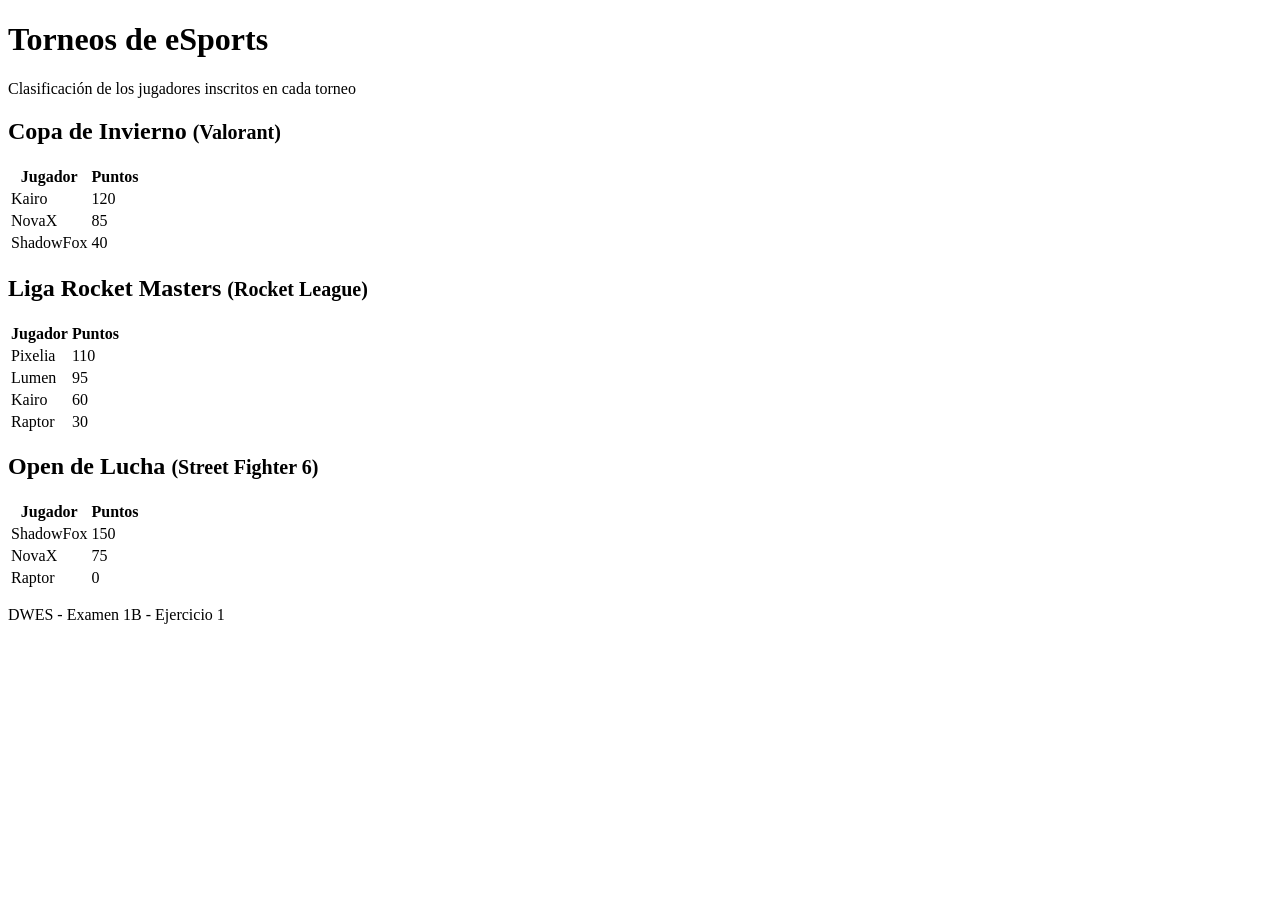
<file: Examen_PHP/dwes_examen1b_ejercicio1_Baeza_Andrea/data/index.html>
<!DOCTYPE html>
<html lang="es">
<head>
    <meta charset="UTF-8">
    <meta name="viewport" content="width=device-width, initial-scale=1.0">
    <title>Torneos de eSports</title>
    <link rel="stylesheet" href="https://cdn.simplecss.org/simple.min.css">
</head>
<body>
    <header>
        <h1>Torneos de eSports</h1>
        <p>Clasificación de los jugadores inscritos en cada torneo</p>
    </header>

    <main>
        <section>
            <h2>Copa de Invierno <small>(Valorant)</small></h2>
            <table>
                <thead>
                    <tr>
                        <th>Jugador</th>
                        <th>Puntos</th>
                    </tr>
                </thead>
                <tbody>
                    <tr>
                        <td>Kairo</td>
                        <td>120</td>
                    </tr>
                    <tr>
                        <td>NovaX</td>
                        <td>85</td>
                    </tr>
                    <tr>
                        <td>ShadowFox</td>
                        <td>40</td>
                    </tr>
                </tbody>
            </table>
        </section>

        <section>
            <h2>Liga Rocket Masters <small>(Rocket League)</small></h2>
            <table>
                <thead>
                    <tr>
                        <th>Jugador</th>
                        <th>Puntos</th>
                    </tr>
                </thead>
                <tbody>
                    <tr>
                        <td>Pixelia</td>
                        <td>110</td>
                    </tr>
                    <tr>
                        <td>Lumen</td>
                        <td>95</td>
                    </tr>
                    <tr>
                        <td>Kairo</td>
                        <td>60</td>
                    </tr>
                    <tr>
                        <td>Raptor</td>
                        <td>30</td>
                    </tr>
                </tbody>
            </table>
        </section>

        <section>
            <h2>Open de Lucha <small>(Street Fighter 6)</small></h2>
            <table>
                <thead>
                    <tr>
                        <th>Jugador</th>
                        <th>Puntos</th>
                    </tr>
                </thead>
                <tbody>
                    <tr>
                        <td>ShadowFox</td>
                        <td>150</td>
                    </tr>
                    <tr>
                        <td>NovaX</td>
                        <td>75</td>
                    </tr>
                    <tr>
                        <td>Raptor</td>
                        <td>0</td>
                    </tr>
                </tbody>
            </table>
        </section>
    </main>

    <footer>
        <p>DWES - Examen 1B - Ejercicio 1</p>
    </footer>
</body>
</html>
</file>
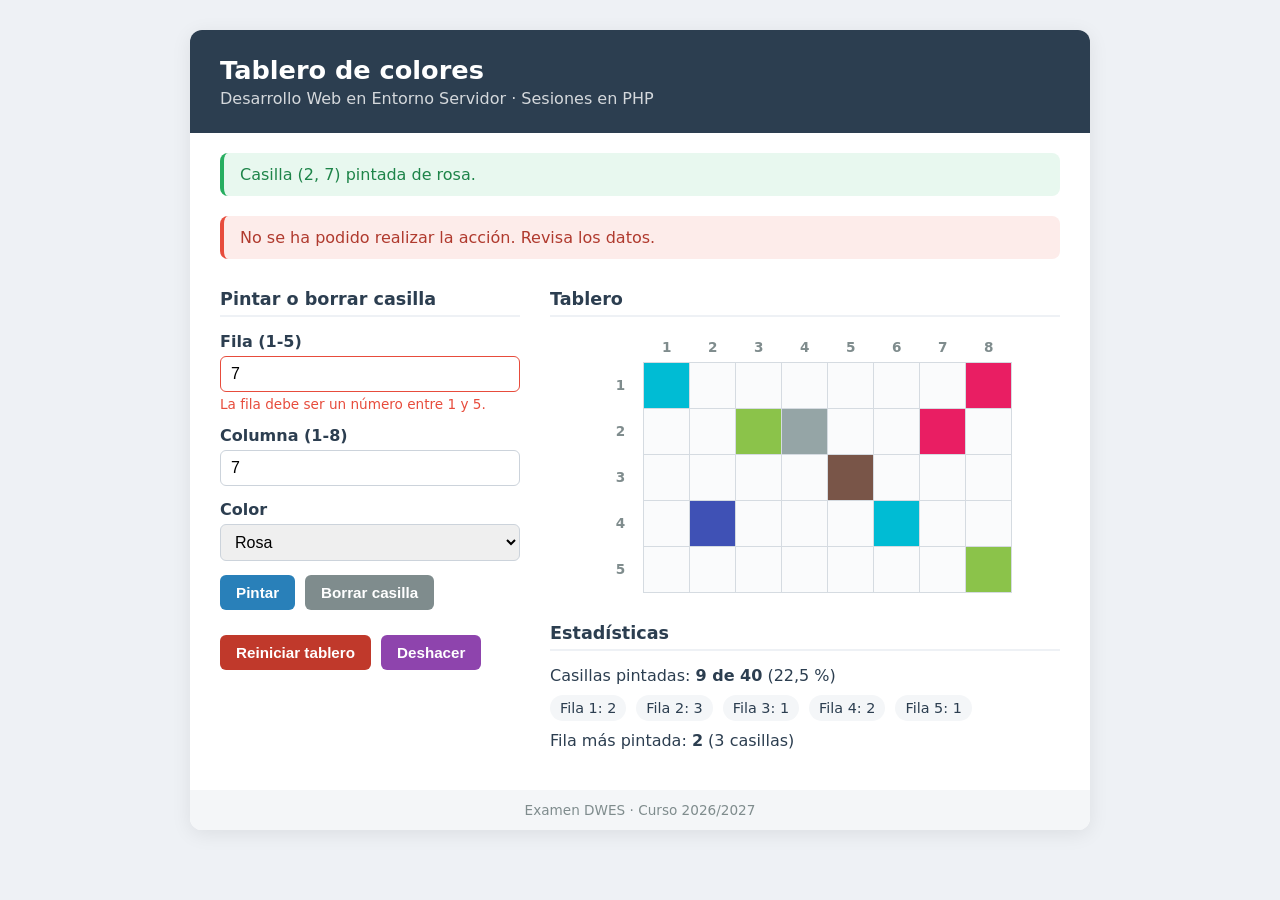
<file: tablero_baeza_gonzález/templates/index.tpl.html>
<!DOCTYPE html>
<html lang="es">
<head>
    <meta charset="UTF-8">
    <meta name="viewport" content="width=device-width, initial-scale=1.0">
    <title>Tablero de colores · Modelo B</title>
    <style>
        * { box-sizing: border-box; margin: 0; padding: 0; }

        body {
            font-family: system-ui, -apple-system, "Segoe UI", Roboto, sans-serif;
            background: #eef1f5;
            color: #2c3e50;
            padding: 30px 15px;
        }

        .container {
            max-width: 900px;
            margin: 0 auto;
            background: #fff;
            border-radius: 12px;
            box-shadow: 0 4px 20px rgba(0, 0, 0, 0.08);
            overflow: hidden;
        }

        header {
            background: #2c3e50;
            color: #fff;
            padding: 25px 30px;
        }
        header h1 { font-size: 1.6em; }
        header p  { opacity: 0.8; margin-top: 4px; }

        main {
            display: grid;
            grid-template-columns: 300px 1fr;
            gap: 30px;
            padding: 30px;
        }
        @media (max-width: 760px) {
            main { grid-template-columns: 1fr; }
        }

        h2 {
            font-size: 1.1em;
            margin-bottom: 15px;
            padding-bottom: 6px;
            border-bottom: 2px solid #eef1f5;
        }

        /* ---------- Mensajes ---------- */
        .mensaje {
            margin: 20px 30px 0;
            padding: 12px 16px;
            border-radius: 8px;
            font-weight: 500;
        }
        .mensaje.ok    { background: #e8f8ef; color: #1e8449; border-left: 4px solid #27ae60; }
        .mensaje.error { background: #fdecea; color: #b03a2e; border-left: 4px solid #e74c3c; }

        /* ---------- Formularios ---------- */
        .campo { margin-bottom: 14px; }
        .campo label {
            display: block;
            font-weight: 600;
            margin-bottom: 5px;
        }
        .campo input,
        .campo select {
            width: 100%;
            padding: 8px 10px;
            border: 1px solid #ccd3db;
            border-radius: 6px;
            font-size: 1em;
        }
        .campo.con-error input,
        .campo.con-error select { border-color: #e74c3c; }
        .campo .error {
            display: block;
            color: #e74c3c;
            font-size: 0.85em;
            margin-top: 4px;
        }

        .botones { display: flex; gap: 10px; flex-wrap: wrap; }
        button {
            padding: 9px 16px;
            border: none;
            border-radius: 6px;
            font-size: 0.95em;
            font-weight: 600;
            cursor: pointer;
            color: #fff;
        }
        .btn-pintar    { background: #2980b9; }
        .btn-borrar    { background: #7f8c8d; }
        .btn-reiniciar { background: #c0392b; }
        .btn-deshacer  { background: #8e44ad; }
        button:hover   { filter: brightness(1.1); }

        .acciones { margin-top: 25px; display: flex; gap: 10px; flex-wrap: wrap; }

        /* ---------- Tablero ---------- */
        .tablero { border-collapse: collapse; margin: 0 auto; }
        .tablero th {
            width: 46px;
            height: 30px;
            font-size: 0.85em;
            color: #7f8c8d;
        }
        .tablero td.casilla {
            width: 46px;
            height: 46px;
            border: 1px solid #d5dbe1;
            background: #fafbfc;
        }

        /* Un color de la paleta = una clase */
        .c-cian     { background: #00bcd4 !important; }
        .c-rosa     { background: #e91e63 !important; }
        .c-lima     { background: #8bc34a !important; }
        .c-gris     { background: #95a5a6 !important; }
        .c-marron   { background: #795548 !important; }
        .c-indigo   { background: #3f51b5 !important; }

        /* ---------- Estadísticas ---------- */
        .estadisticas { margin-top: 30px; }
        .resumen { margin-bottom: 10px; }
        .recuento { list-style: none; display: flex; flex-wrap: wrap; gap: 10px; }
        .recuento li {
            display: flex;
            align-items: center;
            gap: 6px;
            padding: 5px 10px;
            background: #f4f6f8;
            border-radius: 20px;
            font-size: 0.9em;
        }
        .muestra {
            display: inline-block;
            width: 14px;
            height: 14px;
            border-radius: 50%;
        }

        footer {
            background: #f4f6f8;
            text-align: center;
            padding: 12px;
            font-size: 0.85em;
            color: #7f8c8d;
        }
    </style>
</head>

<body>
<div class="container">

    <header>
        <h1>Tablero de colores</h1>
        <p>Desarrollo Web en Entorno Servidor · Sesiones en PHP</p>
    </header>

    <!-- MENSAJES: se muestra como mucho uno, según el resultado de la última acción -->
    <p class="mensaje ok">Casilla (2, 7) pintada de rosa.</p>
    <p class="mensaje error">No se ha podido realizar la acción. Revisa los datos.</p>

    <main>

        <!-- ==================== COLUMNA IZQUIERDA ==================== -->
        <section>
            <h2>Pintar o borrar casilla</h2>

            <form method="post" action="index.php" novalidate>

                <!-- Ejemplo de campo con error: clase con-error + span.error -->
                <div class="campo con-error">
                    <label for="fila">Fila (1-5)</label>
                    <input type="number" id="fila" name="fila" value="7">
                    <span class="error">La fila debe ser un número entre 1 y 5.</span>
                </div>

                <div class="campo">
                    <label for="columna">Columna (1-8)</label>
                    <input type="number" id="columna" name="columna" value="7">
                </div>

                <div class="campo">
                    <label for="color">Color</label>
                    <select id="color" name="color">
                        <option value="">-- Elige un color --</option>
                        <option value="cian">Cian</option>
                        <option value="rosa" selected>Rosa</option>
                        <option value="lima">Lima</option>
                        <option value="gris">Gris</option>
                        <option value="marron">Marrón</option>
                        <option value="indigo">Índigo</option>
                    </select>
                </div>

                <div class="botones">
                    <button type="submit" name="accion" value="pintar" class="btn-pintar">Pintar</button>
                    <button type="submit" name="accion" value="borrar" class="btn-borrar">Borrar casilla</button>
                </div>
            </form>

            <div class="acciones">
                <form method="post" action="index.php">
                    <button type="submit" name="accion" value="reiniciar" class="btn-reiniciar">Reiniciar tablero</button>
                </form>

                <!-- AMPLIACIÓN -->
                <form method="post" action="index.php">
                    <button type="submit" name="accion" value="deshacer" class="btn-deshacer">Deshacer</button>
                </form>
            </div>
        </section>

        <!-- ==================== COLUMNA DERECHA ==================== -->
        <section>
            <h2>Tablero</h2>

            <table class="tablero">
                <tr>
                    <th></th>
                    <th>1</th><th>2</th><th>3</th><th>4</th><th>5</th><th>6</th><th>7</th><th>8</th>
                </tr>
                <tr>
                    <th>1</th>
                    <td class="casilla c-cian"></td>
                    <td class="casilla"></td>
                    <td class="casilla"></td>
                    <td class="casilla"></td>
                    <td class="casilla"></td>
                    <td class="casilla"></td>
                    <td class="casilla"></td>
                    <td class="casilla c-rosa"></td>
                </tr>
                <tr>
                    <th>2</th>
                    <td class="casilla"></td>
                    <td class="casilla"></td>
                    <td class="casilla c-lima"></td>
                    <td class="casilla c-gris"></td>
                    <td class="casilla"></td>
                    <td class="casilla"></td>
                    <td class="casilla c-rosa"></td>
                    <td class="casilla"></td>
                </tr>
                <tr>
                    <th>3</th>
                    <td class="casilla"></td>
                    <td class="casilla"></td>
                    <td class="casilla"></td>
                    <td class="casilla"></td>
                    <td class="casilla c-marron"></td>
                    <td class="casilla"></td>
                    <td class="casilla"></td>
                    <td class="casilla"></td>
                </tr>
                <tr>
                    <th>4</th>
                    <td class="casilla"></td>
                    <td class="casilla c-indigo"></td>
                    <td class="casilla"></td>
                    <td class="casilla"></td>
                    <td class="casilla"></td>
                    <td class="casilla c-cian"></td>
                    <td class="casilla"></td>
                    <td class="casilla"></td>
                </tr>
                <tr>
                    <th>5</th>
                    <td class="casilla"></td>
                    <td class="casilla"></td>
                    <td class="casilla"></td>
                    <td class="casilla"></td>
                    <td class="casilla"></td>
                    <td class="casilla"></td>
                    <td class="casilla"></td>
                    <td class="casilla c-lima"></td>
                </tr>
            </table>

            <div class="estadisticas">
                <h2>Estadísticas</h2>
                <p class="resumen">Casillas pintadas: <strong>9 de 40</strong> (22,5 %)</p>
                <ul class="recuento">
                    <li>Fila 1: 2</li>
                    <li>Fila 2: 3</li>
                    <li>Fila 3: 1</li>
                    <li>Fila 4: 2</li>
                    <li>Fila 5: 1</li>
                </ul>
                <p class="resumen" style="margin-top: 10px;">Fila más pintada: <strong>2</strong> (3 casillas)</p>
            </div>
        </section>

    </main>

    <footer>Examen DWES · Curso 2026/2027</footer>
</div>
</body>
</html>
</file>
